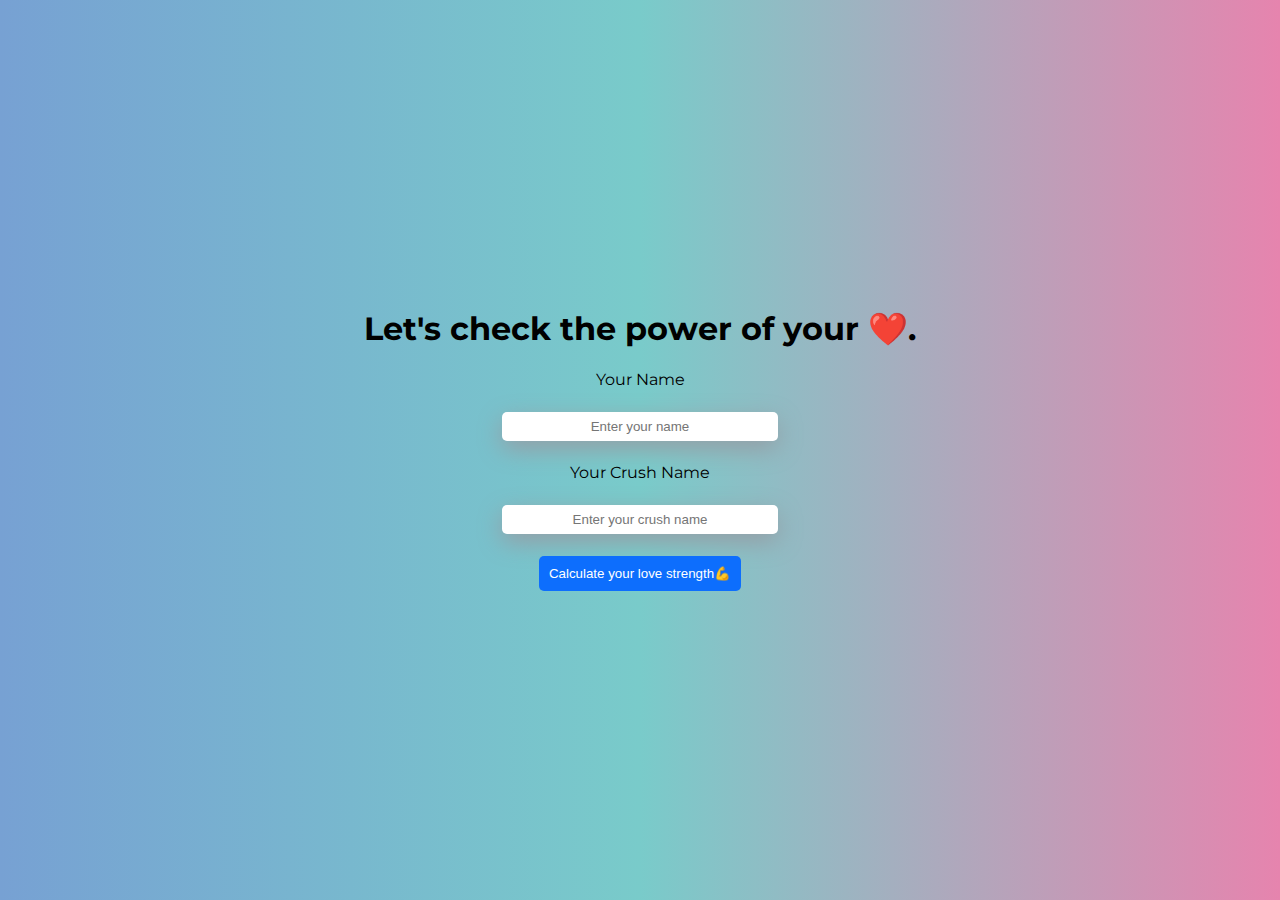
<file: index.html>
<!DOCTYPE html>
<html lang="en">

<head>
    <meta charset="UTF-8">
    <meta http-equiv="X-UA-Compatible" content="IE=edge">
    <meta name="viewport" content="width=device-width, initial-scale=1.0">
    <title>LoveCalci</title>
    <link rel="stylesheet" href="love.css">
    <link
        href="https://fonts.googleapis.com/css2?family=Indie+Flower&family=Lobster&family=Montserrat:wght@100;300;500&family=Open+Sans:wght@300;400;600&family=Poppins:wght@100;300;500&family=Roboto:wght@100;300;700&display=swap"
        rel="stylesheet">
</head>

<body>
    <div class="popup">
        <img class="gif" src="giphy.gif" alt="">
        <p class="cross">&#9747</p>
        <h1>Your love strength is:-</h1>
        <h1 class="result"></h1>
    </div>
        <div class="container">
            <h1>Let's check the power of your <span class="heart">❤️</span>.</h1>
            <p class="yourname">Your Name</p>
            <input type="text" placeholder="Enter your name" name="myname" id="myname">
            <p class="crushname">Your Crush Name</p>
            <input type="text" placeholder="Enter your crush name" name="crushname" id="crushname">
            <button id="submit">Calculate your love strength💪</button>
        </div>
    <script src="love.js">
    </script>
</body>

</html>
</file>
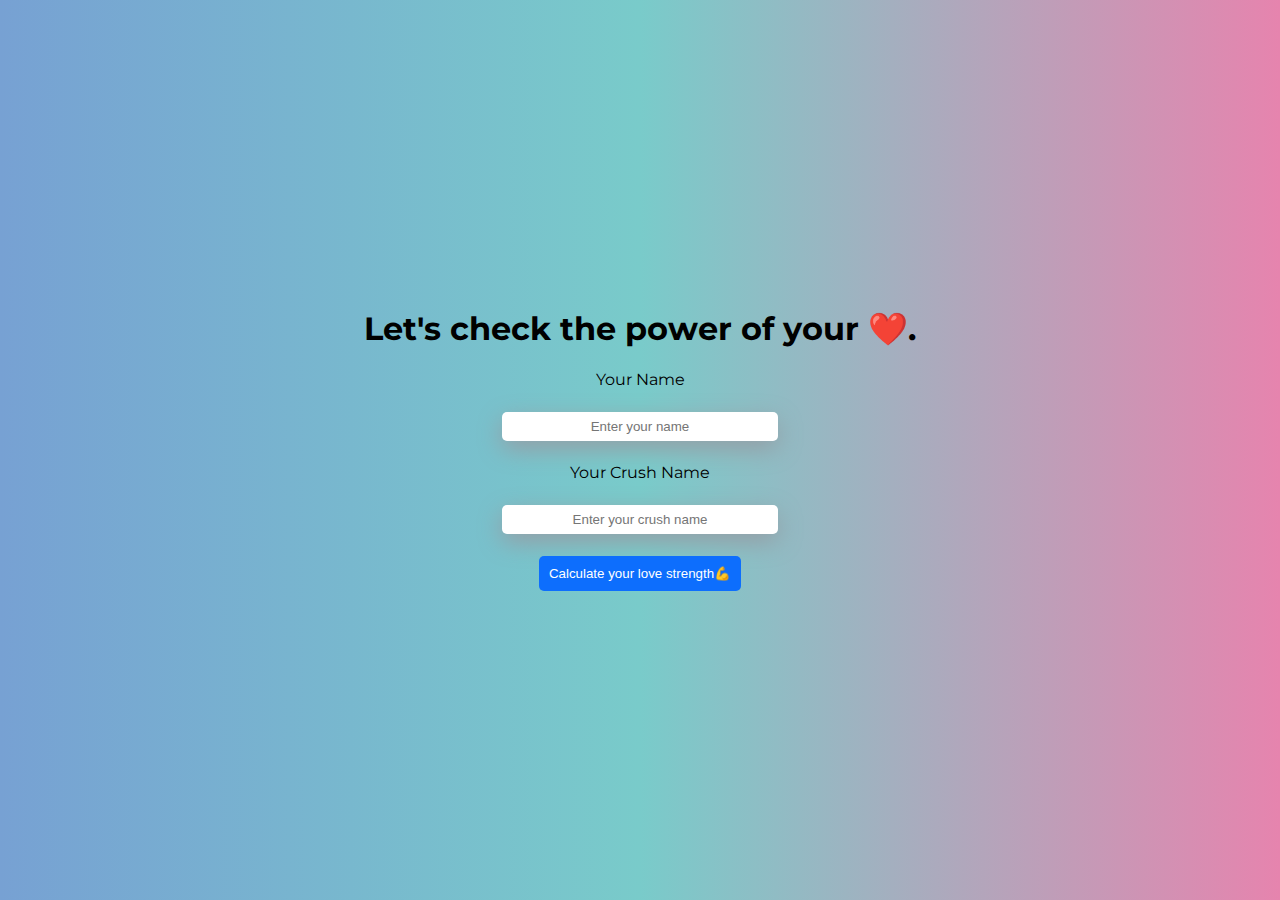
<file: love.html>
<!DOCTYPE html>
<html lang="en">

<head>
    <meta charset="UTF-8">
    <meta http-equiv="X-UA-Compatible" content="IE=edge">
    <meta name="viewport" content="width=device-width, initial-scale=1.0">
    <title>LoveCalci</title>
    <link rel="stylesheet" href="love.css">
    <link
        href="https://fonts.googleapis.com/css2?family=Indie+Flower&family=Lobster&family=Montserrat:wght@100;300;500&family=Open+Sans:wght@300;400;600&family=Poppins:wght@100;300;500&family=Roboto:wght@100;300;700&display=swap"
        rel="stylesheet">
</head>

<body>
    <div class="popup">
        <img class="gif" src="giphy.gif" alt="">
        <p class="cross">&#9747</p>
        <h1>Your love strength is:-</h1>
        <h1 class="result"></h1>
    </div>
        <div class="container">
            <h1>Let's check the power of your <span class="heart">❤️</span>.</h1>
            <p class="yourname">Your Name</p>
            <input type="text" placeholder="Enter your name" name="myname" id="myname">
            <p class="crushname">Your Crush Name</p>
            <input type="text" placeholder="Enter your crush name" name="crushname" id="crushname">
            <button id="submit">Calculate your love strength💪</button>
        </div>
    <script src="love.js">
    </script>
</body>

</html>
</file>
<file: love.css>
*{
    margin: 0;
    padding: 0;
    box-sizing: border-box;
}
body{
    background: linear-gradient(to right, #77a1d3, #79cbca, #e684ae);
    display: flex;
    justify-content: center;
    align-items: center;
    text-align: center;
    font-family: Montserrat;
    min-height: 100vh;
    width: 100%;
    overflow: scroll;
}
.container{
    height:  100%;
    display: flex;
    flex-direction: column;
    justify-content: center;
    align-items: center;
    padding:1rem;
}
input{
    width: 50%;
    padding: 7px;
    border: none;
    border-radius: 5px;
    box-shadow: rgba(149, 157, 165, 1) 0px 8px 24px;
    text-align: center ;
}
button{
    border: 0;
    padding: 10px;
    border-radius: 5px;
    background-color: #0d6efd;
    color: white;
    cursor: pointer;
    transition: 500ms ease-in-out;
}
button:hover{
    background-color: #00327e;
}
.container *{
    margin: 0.7rem 0;
}
.popup{
    box-shadow: rgba(149, 157, 165, 1) 0px 8px 24px;
    display: none;
    position: relative;
    justify-content: center;
    align-items: center;
    flex-direction: column;
    z-index: 10;
    width: 50%;
    min-height: 70vh;
    background-color: white;
    animation: start 1s linear 1;
}
@keyframes start{
    0%{
        opacity: 0;
        transform: scale(0);
    }
    100%{
        opacity: 1;
        transform: scale(1);
    }
}
.popup *{
    margin: 8px;
}
.cross{
    background: rgb(0,0,0,0.1);
    display: flex;
    top: 0;
    right: 0;
    transform: translate(-50%,50%);
    position: absolute;
    font-size: 1rem;
    font-weight: 900;
    color: black;
    justify-content: center;
    height: 1.5rem;
    border-radius: 50%;
    width: 1.5rem;
    cursor: pointer;
    transition: 500ms ease-in-out;
}
.cross:hover{
    background-color: #000;
    color: white;
}
.d-none{
    display: none;
}
.d-flex{
    display: flex;
}
.gif{
    width: 30%;
}
@media screen and (max-width:918px) {
    .popup{
        width: 80%;
    }
}
@media screen and (max-width:427px) {
    .popup{
        width: 95%;
    }
}
</file>
